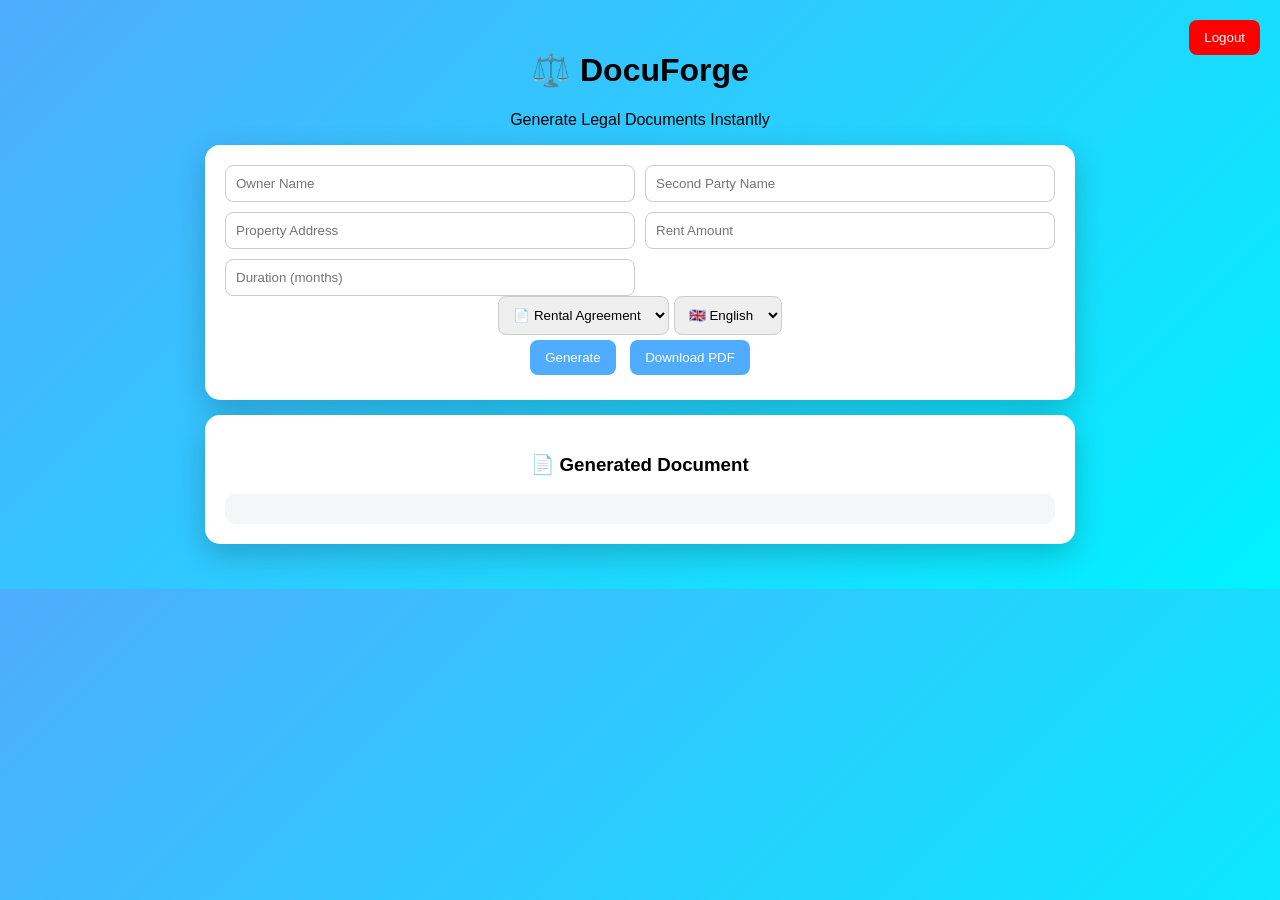
<file: index.html>
<!DOCTYPE html>
<html>
<head>
<meta charset="UTF-8">
<title>DocuForge Dashboard</title>
<link rel="stylesheet" href="style.css">
</head>

<body>

<button class="logout" onclick="logout()">Logout</button>

<div class="container">

    <h1>⚖️ DocuForge</h1>
    <p class="subtitle">Generate Legal Documents Instantly</p>

    <div class="card">

        <div class="grid">
            <input id="owner" placeholder="Owner Name">
            <input id="tenant" placeholder="Second Party Name">
            <input id="address" placeholder="Property Address">
            <input id="rent" placeholder="Rent Amount">
            <input id="duration" placeholder="Duration (months)">
        </div>

        <select id="doc_type">
            <option value="rental">📄 Rental Agreement</option>
            <option value="nda">🔒 NDA</option>
            <option value="affidavit">📝 Affidavit</option>
        </select>

        <select id="language">
            <option value="English">🇬🇧 English</option>
            <option value="Hindi">🇮🇳 Hindi</option>
            <option value="Marathi">🇮🇳 Marathi</option>
        </select>

        <div>
            <button onclick="generateDoc()">Generate</button>
            <button onclick="downloadPDF()">Download PDF</button>
        </div>

    </div>

    <div class="card">
        <h3>📄 Generated Document</h3>
        <div id="output" class="output"></div>
    </div>

</div>

<!-- LOADER -->
<div id="loaderOverlay" class="loader-overlay hidden">
    <div class="spinner"></div>
    <p>Generating document...</p>
</div>

<script src="script.js"></script>

</body>
</html>
</file>
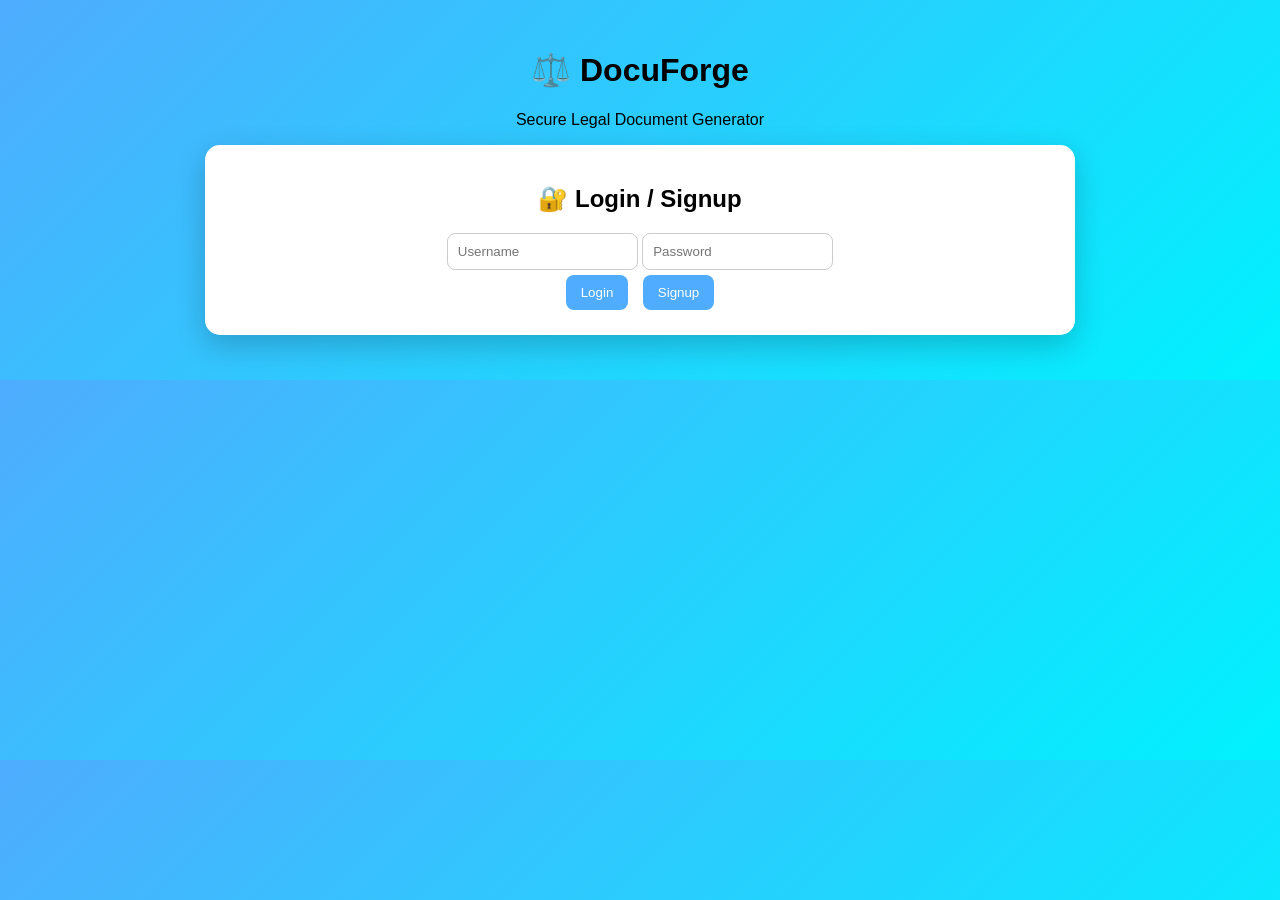
<file: login.html>
<!DOCTYPE html>
<html>
<head>
<meta charset="UTF-8">
<title>Login - DocuForge</title>
<link rel="stylesheet" href="style.css">
</head>

<body>

<div class="container">

    <h1>⚖️ DocuForge</h1>
    <p class="subtitle">Secure Legal Document Generator</p>

    <div class="card">

        <h2>🔐 Login / Signup</h2>

        <input id="username" placeholder="Username">
        <input id="password" type="password" placeholder="Password">

        <div>
            <button onclick="login()">Login</button>
            <button onclick="signup()">Signup</button>
        </div>

    </div>

</div>

<script src="auth.js"></script>

</body>
</html>
</file>
<file: style.css>
body {
    font-family: 'Segoe UI', sans-serif;
    margin: 0;
    background: linear-gradient(135deg, #4facfe, #00f2fe);
}

.container {
    max-width: 900px;
    margin: auto;
    padding: 30px;
    text-align: center;
}

.card {
    background: white;
    padding: 20px;
    border-radius: 15px;
    margin: 15px;
    box-shadow: 0 10px 30px rgba(0,0,0,0.2);
}

.grid {
    display: grid;
    grid-template-columns: 1fr 1fr;
    gap: 10px;
}

input, select {
    padding: 10px;
    border-radius: 8px;
    border: 1px solid #ccc;
}

button {
    padding: 10px 15px;
    margin: 5px;
    border: none;
    background: #4facfe;
    color: white;
    border-radius: 8px;
    cursor: pointer;
}

button:hover {
    background: #00c6ff;
}

.output {
    text-align: left;
    background: #f4f6f8;
    padding: 15px;
    border-radius: 10px;
    white-space: pre-wrap;
}

.logout {
    position: absolute;
    top: 15px;
    right: 15px;
    background: red;
}

/* Loader */
.loader-overlay {
    position: fixed;
    width: 100%;
    height: 100%;
    background: rgba(0,0,0,0.6);
    display: flex;
    flex-direction: column;
    justify-content: center;
    align-items: center;
    color: white;
}

.hidden {
    display: none;
}

.spinner {
    width: 50px;
    height: 50px;
    border: 5px solid #ddd;
    border-top: 5px solid #4facfe;
    border-radius: 50%;
    animation: spin 1s linear infinite;
}

@keyframes spin {
    100% { transform: rotate(360deg); }
}
</file>
